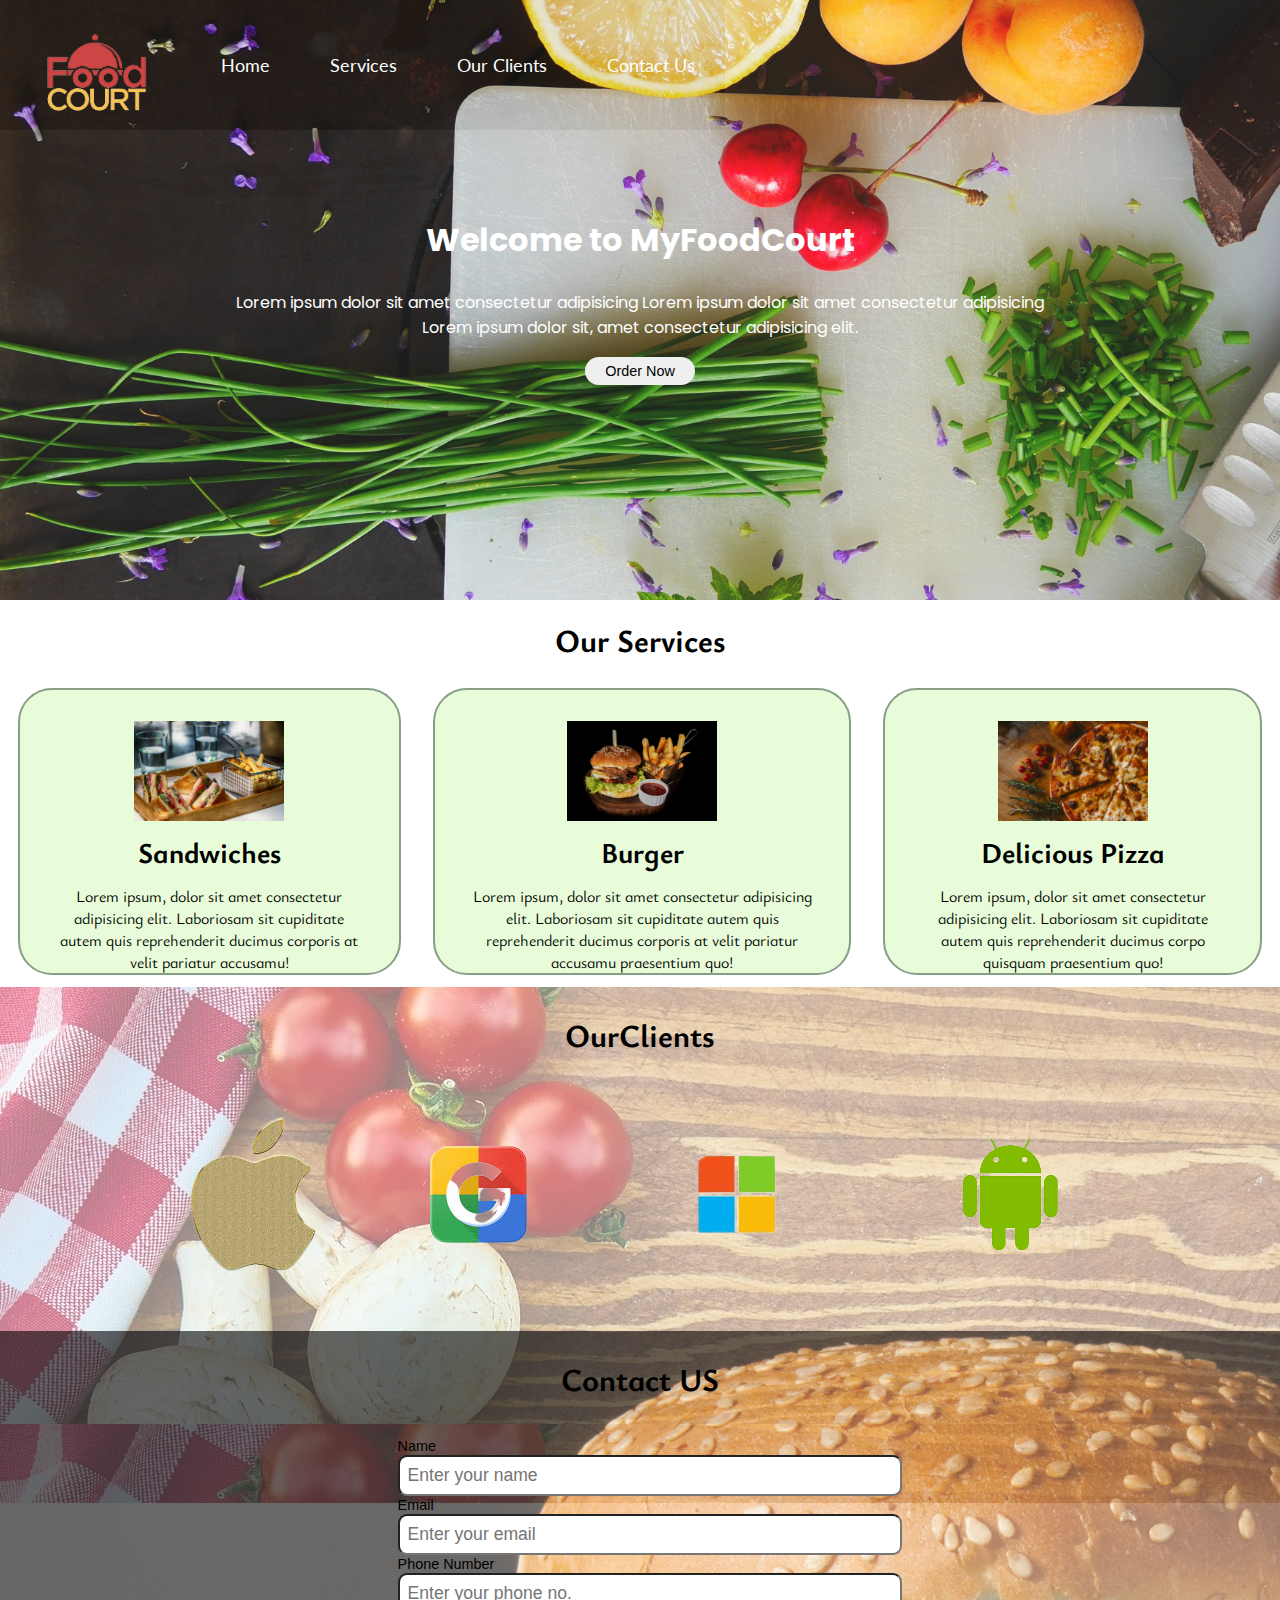
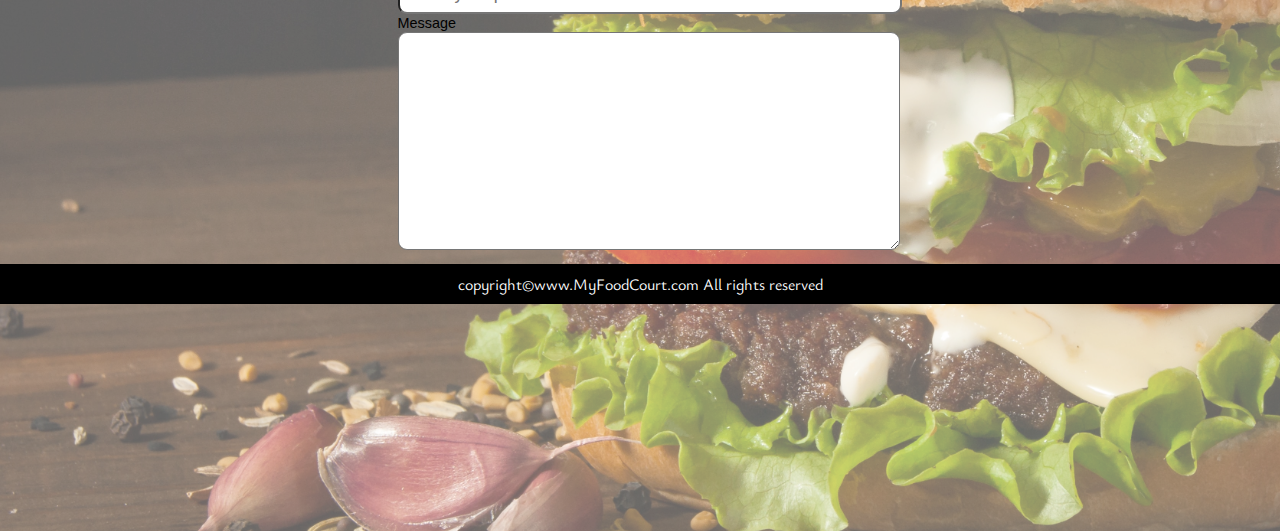
<file: index.html>
<!DOCTYPE html>
<html>
<head>
    <title>Best Online Food Delivery servisec in India | MyFoodCourt.com</title>
    <link rel="stylesheet" href="css/style.css">
    <link rel="stylesheet" media="screen and (max-width: 1170px)" href="css/phone.css">
    <link href="https://fonts.googleapis.com/css2?family=Agdasima:wght@400;700&family=Kanit:ital,wght@0,100;0,300;1,300&family=Lato:wght@300;400&family=Oswald:wght@200;300;400&family=Poppins:wght@200;500&family=Roboto+Mono:wght@300&family=Ysabeau+Infant:wght@500&display=swap"rel="stylesheet">
</head>
<body>
    <nav id="navbar">
        <div id="logo">
            <img src="img/ff3.png" alt="MyFoodCourt.com">
        </div>

        <ul>
            <li class="item"><a href="#home">Home</a></li>
            <li class="item"><a href="#service-container">Services</a></li>
            <li class="item"><a href="#client-section">Our Clients</a></li>
            <li class="item"><a href="#contact">Contact Us</a></li>
        </ul>
    </nav>

    <section id="home">
        <h1 class="h-primary">Welcome to MyFoodCourt</h1>
        <p>Lorem ipsum dolor sit amet consectetur adipisicing Lorem ipsum dolor sit amet consectetur adipisicing</p>
        <p>Lorem ipsum dolor sit, amet consectetur adipisicing elit.</p>
        <button class="btn">Order Now</button>
    </section>

    <section class="services-container">
        <h1 class="h-primary center">Our Services</h1>
        <div id="services">
            <div class="box">
                <img src="img/club.jpg" alt="">
                <h2 class="h-secondary center">Sandwiches</h2>
                <p class="center">Lorem ipsum, dolor sit amet consectetur adipisicing elit. Laboriosam sit cupiditate
                    autem quis reprehenderit ducimus corporis at velit pariatur accusamu!</p>
            </div>
            <div class="box">
                <img src="img/frenchburger.jpg" alt="">
                <h2 class="h-secondary center">Burger</h2>
                <p class="center">Lorem ipsum, dolor sit amet consectetur adipisicing elit. Laboriosam sit cupiditate
                    autem quis reprehenderit ducimus corporis at velit pariatur accusamu praesentium quo!</p>
            </div>
            <div class="box">
                <img src="img/pizzafull.jpg" alt="">
                <h2 class="h-secondary center">Delicious Pizza</h2>
                <p class="center">Lorem ipsum, dolor sit amet consectetur adipisicing elit. Laboriosam sit cupiditate
                    autem quis reprehenderit ducimus corpo quisquam praesentium quo!</p>
            </div>
        </div>
    </section>
    <section id="client-section">
        <h1 class="h-primary center">OurClients</h1>
        <div id="clients">
            <div class="client-item">
                <img src="img/a.png" alt="our client">
            </div>
            <div class="client-item">
                <img src="img/gg.png" alt="our client">
            </div>
            <div class="client-item">
                <img src="img/ms23.png" alt="our client">
            </div>
            <div class="client-item">
                <img src="img/an.png" alt="our client">
            </div>
        </div>
    </section>
    <section id="contact">
        <h1 class="h-primary center">Contact US</h1>
        <div id="contact-box">
            <form action="">
                <div class="form-group">
                    <label for="name">Name</label>
                    <input type="text" name="name" id="name" placeholder="Enter your name">
                </div>
                <div class="form-group">
                    <label for="name">Email</label>
                    <input type="email" name="name" id="email" placeholder="Enter your email">
                </div>
                <div class="form-group">
                    <label for="phone">Phone Number</label>
                    <input type="phone" name="name" id="phone" placeholder="Enter your phone no.">
                </div>
                <div class="form-group">
                    <label for="message">Message</label>
                    <textarea name="message" id="message" cols="30" rows="10"></textarea>
                </div>
            </form>
        </div>
        </sectio>
    </section>
    <footer>
        <div class="center">
            copyright&copy;www.MyFoodCourt.com All rights reserved
        </div>
    </footer>
</body>

</html>
</file>
<file: css/style.css>
* {
    margin: 0;
    padding: 0;
}
/* CSS Variables */
:root {
    --navbar-height: 59px;
}

#navbar {
    display: flex;
    align-items: center;
}
#navbar::before{
    content: "";
    background-color: black;
    position: absolute;
    top: 0;
    height: 100%;
    width: 100%;
    z-index: -1;
    opacity: 0.4;
}
/* Navigation bar logo */
#logo {
    margin: 1px 4px;
}

#logo img {
    height: 100px;
    margin: 12px 15px;
    filter: invert(red);
}
#navbar{
    position: absolute;
}

/* Navigationbar:List styling */
#navbar ul {
    display: flex;
    font-family: 'Lato', sans-serif;
}


#navbar ul li {
    list-style: none;
    font-size: 1.1rem;
}

#navbar ul li a {
    color: white;
    display: block;
    padding: 3px 30px;
    border-radius: 20px;
    text-decoration: none;
}
#navbar ul li a:hover{
    color: black;
    background-color: white;
}

/* Home section */
#home{
    display: flex;
    flex-direction: column;
    padding: 3px 200px;
    height: 586px;
    justify-content: center;
    align-items: center;
}

#home::before{
    content: "";
    position: absolute;
    background: url('../img/foodtbl.jpg') no-repeat center center/cover;
    height: 600px;
    top: 0px;
    left: 0px;
    width: 130%;
    z-index: -1;
    opacity: 0.89;
}

/* utility classes */
#home h1{
    color: white;
    text-align: center;
    font-family: 'Poppins', sans-serif;

}
#home p{
    color: white;
    text-align: center;
    font-family: 'Poppins', sans-serif;
}
/* Services Section */
#services{
    margin: 2px;
    display: flex;
}

#services .box{
    border: 2px solid rgb(135, 158, 135);
    padding: 31px;
    margin: -1px 16px;
    border-radius: 34px;
    background-color: rgb(232, 252, 217);
    margin-bottom: 10px;
    height: 221px;
    object-fit: none;
}
#services .box img{
height: 100px;
margin: auto;
display: block;
}
#services .box p{
    margin: 2px;
    display: flex;
}
/* Client Section */
#client-section{
     height: 344px;
     position: relative;
}
#client-section::before{
    content: "";
    position: absolute;
    background: url('../img/tr.jpg');
    object-fit: none;
    width: 130%;
    height: 150%;
    z-index: -1;
    opacity: .5;
}

#clients{
    display: flex;
    justify-content: center;
    align-items: center;

}
.client item{
    padding: 20px;
}

#client img{
    height: 344px;
}

/* Contact section */

#contact{
    position: relative;
}
#contact::before{
    content: "";
    position: absolute;
    width: 131%;
    height: 800px;
    z-index: -1;
    opacity: .6;
    background: url('../img/burgeryum.jpg') no-repeat center center/cover;
}
#contact-box{
    display: flex;
    justify-content: center;
    align-items: center;
    padding: 34px;
    height: 370px;
    object-fit: none;
}

#contact-box input,
#contact-box textarea{
 width: 100%;
 padding: 0.5rem;
 border-radius: 9px;
 font-size: 1.1rem;
}
#contact-box form{
 width: 40%;
}
#contact-box label{
    font-size: 0.9rem;
    font-family: Impact, Haettenschweiler, 'Arial Narrow Bold', sans-serif;
}

footer{
    background-color: black;
    color: white;
    padding: 9px 20px;
}

/* Utility Class */
.h-primary{
    font-size: 2rem;
    padding: 26px;
    font-family: 'Roboto Mono', monospace;
}
.h-secondary{
    font-size: 1.8rem;
    padding: 12px;
    font-family: 'Roboto Mono', monospace;
}

.btn{
    padding: 6px 20px;
    border: 2px;
    border-radius: 20px;
    margin: 17px;
    font-size: 0.9rem;
    cursor: pointer;
}
.btn:hover{
    color:white;
    background-color: rgb(24, 143, 84);
}
.center{
    text-align: center;
    font-family: 'Ysabeau Infant', sans-serif;}
</file>
<file: css/phone.css>
#navbar {
    flex-direction: column;
}

#navbar ul li a{
    font-size: 1rem;
    padding: 0px 7px;
    padding-bottom: 8px;
}
/* Home section */
#home{
    height: 370px; 
    padding: 3px 28px;
}

#home::before{
    height: 480px; 
}

#home p{
    font-size: 13px;
}

/* Services section  */
#services{
    flex-direction: column;
}

#services .box { 
    padding: 14px;
    margin: 2px 0px; 
    margin-bottom: 20px;
}

/* Clients section */
#clients{
    flex-wrap: wrap;
}

#clients img{
    width: 66px;
    padding: 6px;
    height: auto;
}

/* Contact us section */
#contact-box form{
    width:80%;
}
/* Footer */

/* Utility classes */
.h-primary{
    font-size:26px;
}
.btn{
    font-size: 13px;
    padding: 4px 8px;
}
</file>
